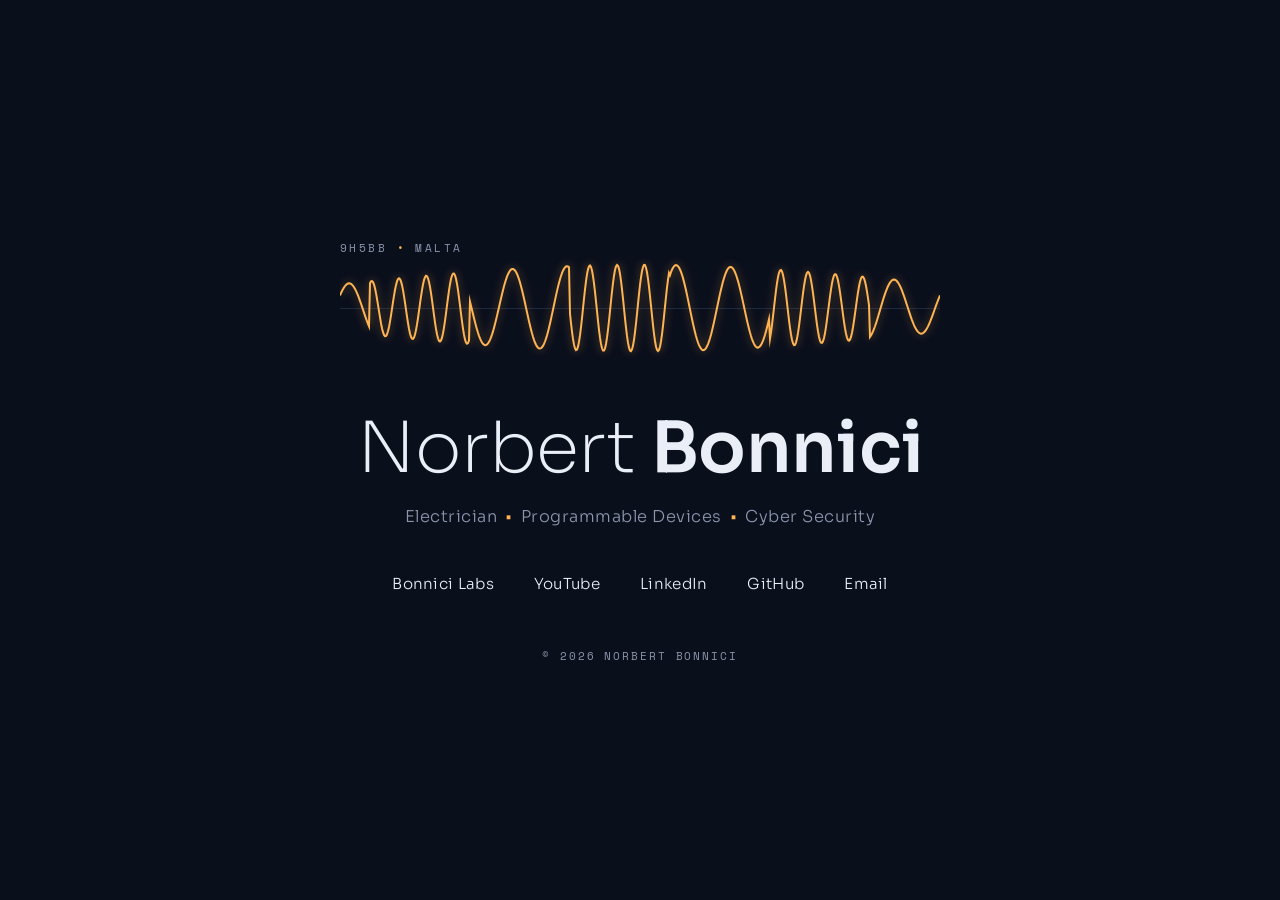
<file: index.html>
<!DOCTYPE html>
<html lang="en">
<head>
<meta charset="utf-8">
<meta name="viewport" content="width=device-width, initial-scale=1, viewport-fit=cover">
<meta name="color-scheme" content="dark">
<title>Norbert Bonnici — Cyber Security &amp; Electronics</title>
<meta name="description" content="Norbert Bonnici — electrician, programmable devices, and cyber security. Based in Malta.">
<meta name="author" content="Norbert Bonnici">
<link rel="canonical" href="https://norbert.bonnici.mt/">
<meta name="theme-color" content="#0A0F1C">

<!-- Open Graph -->
<meta property="og:type" content="website">
<meta property="og:url" content="https://norbert.bonnici.mt/">
<meta property="og:title" content="Norbert Bonnici — Cyber Security &amp; Electronics">
<meta property="og:description" content="Electrician, programmable devices, and cyber security. Based in Malta.">
<!-- Add a 1200x630 image at this path for rich link previews -->
<meta property="og:image" content="https://norbert.bonnici.mt/assets/og.png">

<!-- Twitter -->
<meta name="twitter:card" content="summary_large_image">
<meta name="twitter:title" content="Norbert Bonnici — Cyber Security &amp; Electronics">
<meta name="twitter:description" content="Electrician, programmable devices, and cyber security. Based in Malta.">
<meta name="twitter:image" content="https://norbert.bonnici.mt/assets/og.png">

<link rel="icon" href="data:image/svg+xml,%3Csvg%20xmlns='http://www.w3.org/2000/svg'%20viewBox='0%200%2032%2032'%3E%3Cpath%20d='M1%2016%20Q6%204%2011%2016%20T21%2016%20T31%2016'%20fill='none'%20stroke='%23FFB454'%20stroke-width='2.5'%20stroke-linecap='round'/%3E%3C/svg%3E">

<link rel="preconnect" href="https://fonts.googleapis.com">
<link rel="preconnect" href="https://fonts.gstatic.com" crossorigin>
<link href="https://fonts.googleapis.com/css2?family=Sora:wght@200;300;400;600&family=Space+Mono&display=swap" rel="stylesheet">

<script type="application/ld+json">
{
  "@context": "https://schema.org",
  "@type": "Person",
  "name": "Norbert Bonnici",
  "url": "https://norbert.bonnici.mt/",
  "email": "mailto:norbert@bonnici.mt",
  "description": "Electrician, programmable devices, and cyber security.",
  "knowsAbout": ["Cyber Security", "Digital Forensics", "Electronics", "Programmable Devices", "Amateur Radio"],
  "address": { "@type": "PostalAddress", "addressCountry": "MT" },
  "sameAs": [
    "https://bonnicilabs.com",
    "https://www.youtube.com/channel/UCZpmr5dGGtlGKS8A5sxk2GA",
    "https://mt.linkedin.com/in/norbertbonnici",
    "https://github.com/norbertbonnici"
  ]
}
</script>

<!-- Google tag (gtag.js) -->
<script async src="https://www.googletagmanager.com/gtag/js?id=G-6XMCYN73GE"></script>
<script>
  window.dataLayer = window.dataLayer || [];
  function gtag(){dataLayer.push(arguments);}
  gtag('js', new Date());

  gtag('config', 'G-6XMCYN73GE');
</script>

<style>
  :root{
    color-scheme:dark;
    --bg:#0A0F1C;
    --fg:#EAEEF7;
    --muted:#8B95AC;
    --amber:#FFB454;
    --line:#1C2740;
    --maxw:600px;
  }
  *{ box-sizing:border-box; }
  html{ -webkit-text-size-adjust:100%; }
  html,body{ margin:0; }
  body{
    background:var(--bg);
    color:var(--fg);
    font-family:"Sora",-apple-system,BlinkMacSystemFont,"Segoe UI",Roboto,sans-serif;
    display:grid;
    justify-items:center;
    align-content:safe center;
    min-height:100vh;
    min-height:100svh;
    padding:
      max(40px, env(safe-area-inset-top))
      max(26px, env(safe-area-inset-right))
      max(40px, env(safe-area-inset-bottom))
      max(26px, env(safe-area-inset-left));
    overflow-x:hidden;
    -webkit-font-smoothing:antialiased;
    text-rendering:optimizeLegibility;
  }
  .stack{ width:100%; max-width:var(--maxw); text-align:center; }

  .scope{
    position:relative;
    height:clamp(104px, 16vh, 152px);
    margin:0 0 clamp(22px, 4vw, 32px);
  }
  .scope canvas{ display:block; width:100%; height:100%; }
  .scope::after{ /* faint centreline */
    content:""; position:absolute; left:0; right:0; top:50%; height:1px;
    background:var(--line); z-index:-1;
  }
  .readout{
    position:absolute; top:4px; left:0;
    font-family:"Space Mono",ui-monospace,monospace;
    font-size:clamp(9.5px, 2.4vw, 11px); letter-spacing:.22em; color:var(--muted);
  }
  .readout .live{ color:var(--amber); }

  .name{
    font-weight:200;
    font-size:clamp(2.3rem, 8.4vw, 4.4rem);
    line-height:1.04; letter-spacing:-.01em; margin:0;
  }
  .name b{ font-weight:600; }

  .roles{
    color:var(--muted); font-weight:300;
    font-size:clamp(.84rem, 3vw, 1.02rem); letter-spacing:.03em;
    margin:clamp(14px, 3vw, 20px) 0 0; line-height:1.5;
  }
  .roles span{ white-space:nowrap; }
  .dot{ color:var(--amber); padding:0 .5em; }

  .links{
    list-style:none; padding:0; margin:clamp(26px, 5vw, 36px) 0 0;
    display:flex; flex-wrap:wrap; justify-content:center;
    gap:clamp(4px, 1.4vw, 8px) clamp(20px, 4.6vw, 32px);
  }
  .links a{
    color:var(--fg); text-decoration:none; font-weight:300;
    font-size:clamp(.9rem, 2.6vw, .95rem); letter-spacing:.02em;
    position:relative; display:inline-block; padding:9px 4px;
    transition:color .18s ease;
  }
  .links a:active{ color:var(--amber); }
  .links a:focus-visible{ outline:2px solid var(--amber); outline-offset:4px; border-radius:2px; }

  /* animated underline for pointer (hover) devices */
  @media (hover:hover){
    .links a::after{
      content:""; position:absolute; left:4px; right:4px; bottom:5px; height:1px;
      background:var(--amber); transform:scaleX(0); transform-origin:left;
      transition:transform .22s ease;
    }
    .links a:hover{ color:var(--amber); }
    .links a:hover::after{ transform:scaleX(1); }
  }
  /* persistent affordance for touch devices */
  @media (hover:none){
    .links a{
      text-decoration:underline; text-decoration-thickness:1px;
      text-underline-offset:5px; text-decoration-color:rgba(255,180,84,.4);
    }
  }

  footer{
    font-family:"Space Mono",ui-monospace,monospace;
    font-size:clamp(9.5px, 2.4vw, 10.5px); letter-spacing:.18em; color:var(--muted);
    margin-top:clamp(34px, 6vw, 46px);
  }

  @media (prefers-reduced-motion: reduce){
    .links a, .links a::after{ transition:none; }
  }
</style>
</head>
<body>
  <main class="stack">
    <div class="scope">
      <span class="readout" aria-hidden="true">9H5BB <span class="live">&bull;</span> MALTA</span>
      <canvas id="wave" aria-hidden="true"></canvas>
    </div>

    <h1 class="name">Norbert <b>Bonnici</b></h1>

    <p class="roles">
      <span>Electrician</span><span class="dot">&bull;</span><span>Programmable Devices</span><span class="dot">&bull;</span><span>Cyber Security</span>
    </p>

    <nav aria-label="Profiles">
      <ul class="links">
        <li><a href="https://bonnicilabs.com" target="_blank" rel="me noopener">Bonnici Labs</a></li>
        <li><a href="https://www.youtube.com/channel/UCZpmr5dGGtlGKS8A5sxk2GA" target="_blank" rel="me noopener">YouTube</a></li>
        <li><a href="https://mt.linkedin.com/in/norbertbonnici" target="_blank" rel="me noopener">LinkedIn</a></li>
        <li><a href="https://github.com/norbertbonnici" target="_blank" rel="me noopener">GitHub</a></li>
        <li><a href="mailto:norbert@bonnici.mt">Email</a></li>
      </ul>
    </nav>

    <footer>&copy; <span data-year>2026</span> NORBERT BONNICI</footer>
  </main>

  <script>
    document.querySelectorAll('[data-year]').forEach(function(el){ el.textContent = new Date().getFullYear(); });

    (function(){
      var canvas = document.getElementById('wave');
      var ctx = canvas.getContext('2d');
      var amber = '#FFB454';
      var reduce = window.matchMedia('(prefers-reduced-motion: reduce)').matches;
      var dpr = 1, w = 0, h = 0, t = 0, raf = null;
      var last = 0, fpsInterval = 1000 / 40, SPEED = 3.0;

      function resize(){
        dpr = Math.min(window.devicePixelRatio || 1, 2);
        w = canvas.clientWidth; h = canvas.clientHeight;
        canvas.width = Math.round(w * dpr);
        canvas.height = Math.round(h * dpr);
        ctx.setTransform(dpr, 0, 0, dpr, 0, 0);
        draw();
      }

      function draw(){
        ctx.clearRect(0, 0, w, h);
        var mid = h / 2;
        var amp = h * 0.30;
        ctx.lineWidth = 2;
        ctx.strokeStyle = amber;
        ctx.shadowColor = 'rgba(255,180,84,0.45)';
        ctx.shadowBlur = 10;
        ctx.beginPath();
        for(var px = 0; px <= w; px++){
          var u = px / w;
          // two-tone FSK feel: carrier frequency steps between segments across the width
          var seg = Math.sin(u * Math.PI * 6 + t * 0.6);
          var freq = seg > 0 ? 11 : 22;
          var env = 0.55 + 0.45 * Math.sin(u * Math.PI);   // amplitude envelope, fades at edges
          var y = Math.sin(u * freq * 2 * Math.PI + t) * env;
          var yy = mid + y * amp;
          if(px === 0) ctx.moveTo(px, yy); else ctx.lineTo(px, yy);
        }
        ctx.stroke();
      }

      function loop(ts){
        raf = requestAnimationFrame(loop);
        if(ts - last < fpsInterval) return;
        var delta = last ? (ts - last) / 1000 : 0.016;
        last = ts;
        t += delta * SPEED;
        draw();
      }
      function start(){ if(!reduce && raf === null){ last = 0; raf = requestAnimationFrame(loop); } }
      function stop(){ if(raf !== null){ cancelAnimationFrame(raf); raf = null; } }

      var rt;
      window.addEventListener('resize', function(){ clearTimeout(rt); rt = setTimeout(resize, 120); });
      window.addEventListener('orientationchange', function(){ setTimeout(resize, 200); });
      document.addEventListener('visibilitychange', function(){ document.hidden ? stop() : start(); });

      resize();
      if(!reduce) start();
    })();
  </script>
</body>
</html>
</file>
